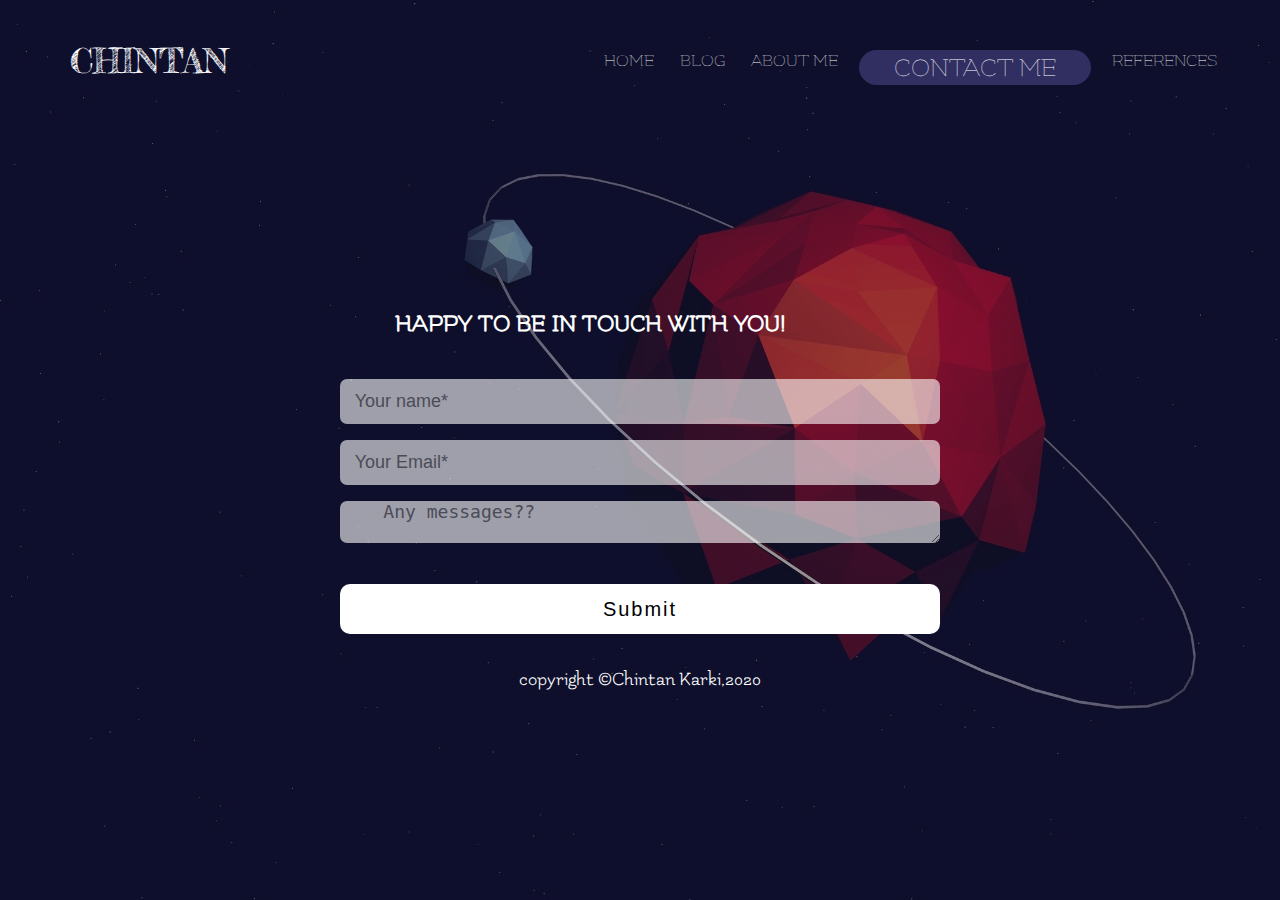
<file: HTML/contact.html>
<!DOCTYPE html>
<html>

<head>
	<title>Contact Form</title>
	<meta charset="UTF-8">
	<meta name="viewport" content="width=device-width, initial-scale=1.0">
	<link rel="stylesheet" type="text/css" href="../css/contact.css"><!-- CSS3 file is linked through this. -->
	<link href="https://fonts.googleapis.com/css?family=Flamenco" rel="stylesheet">
	<!-- to import fonts from google-fonts,the link is imported.  -->
	<link href="https://fonts.googleapis.com/css?family=Fredericka+the+Great" rel="stylesheet">
	<!-- to import fonts from google-fonts,the link is imported.  -->
	<script type="text/javascript">
		// javascript 
		/*Internal JavaScript to make image slider functional.*/
		function validate() {
			var username = document.forms["myForm"]["name"].value;
			var Email = document.forms["myForm"]["email"].value;
			if (username == "" || Email == "") {
				alert("Please fill all the fields with '*' notations i.e. your Name and Email with valid data.");
				return false;
			}
			else if (username == " " || Email == " ") {
				alert("Please fill all the fields with '*' notations i.e. your Name and Email with valid data.");
				return false;
			}
			else {
				alert("Thanks for your time. ");
			}
		}

	</script>
</head>

<body>
	<header>
		<!-- Header
			Setting up the header layout.  -->
		<nav>
			<!-- Navigation
					Setting up Navigation Bar layout.  -->
			<div class="row clearfix">
				<ul class="main-nav animated slideInDown" id="check-class">
					<li><a href="index.html">Home</a></li>
					<li><a href="blog.html">Blog</a></li>
					<li><a href="aboutme.html">About Me</a></li>
					<li class="active"><a href="contact.html">Contact Me</a></li>
					<li><a href="References.html">References</a></li>

				</ul>
				<div class="logoe">
					<a href="index.html" id="logo">CHINTAN</a>
				</div>


			</div>


		</nav>

	</header><br>

	<div class="contact-title">

		<h2>Happy to be in touch with you!</h2>
		<br>
		<br>


	</div>
	<div class="contact-form">
		<!-- Container
				Setting up container layout for forms and buttons.  -->
		<form onsubmit="return validate();" name="myForm">
			<!-- javascript activates if action taken  -->
			<input type="text" name="name" class="form-control" placeholder=" &nbsp Your name*" /><br>
			<input type="Email" name="email" class="form-control" placeholder=" &nbsp Your Email*" /><br>
			<textarea name="message" class="form-control" placeholder="    Any messages??"></textarea><br>
			<button type="submit" class="submit">Submit</button>


		</form>

	</div><br>



</body>
<footer>
	<!-- setting up the footer  -->
	<p>copyright &copy;Chintan Karki,2020 </p>
</footer>

</html>
</file>
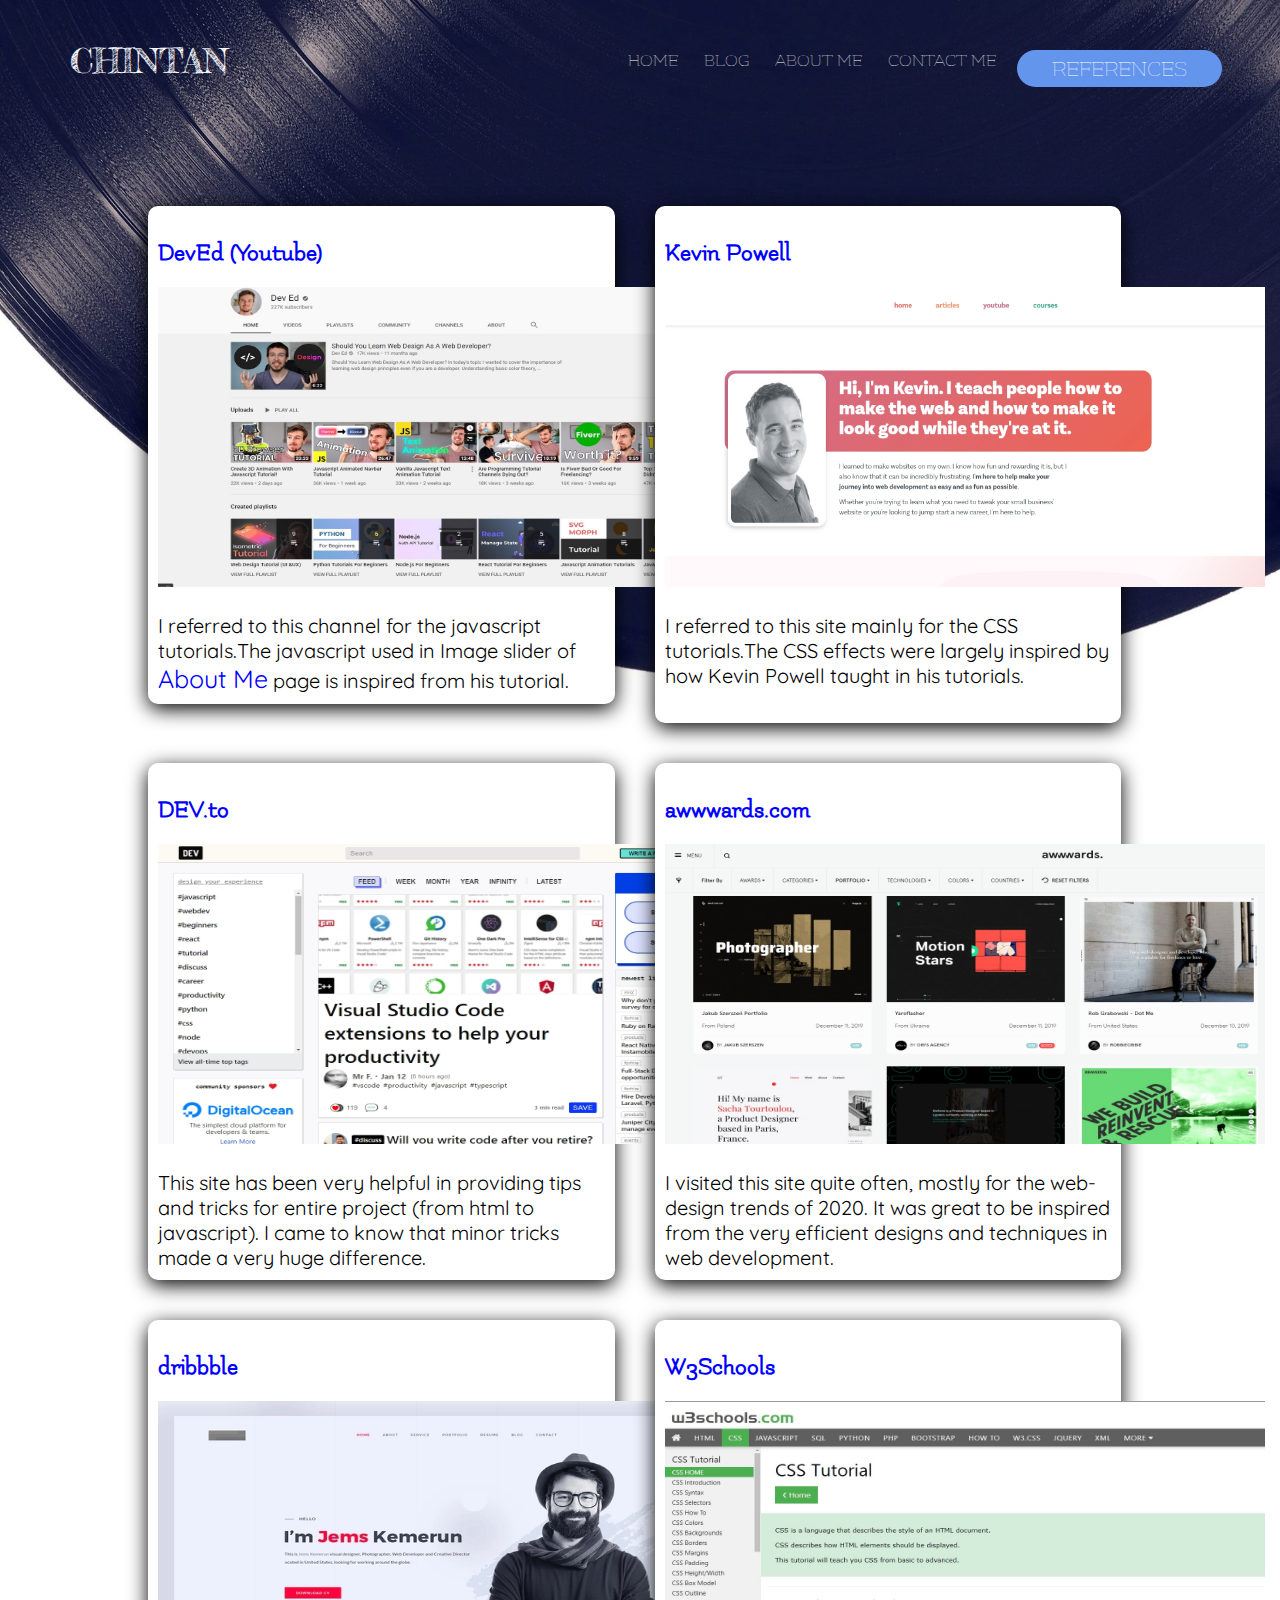
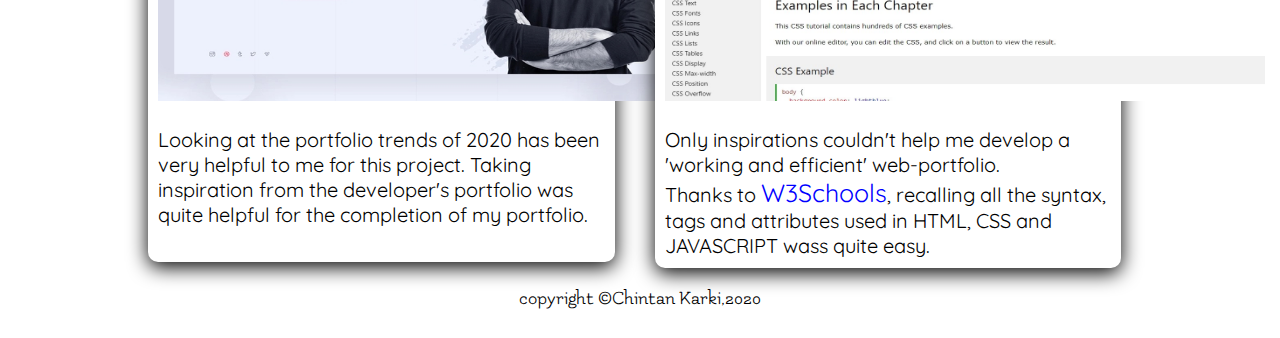
<file: HTML/References.html>
<!DOCTYPE html>
<html>

<head>
	<title>Chintan Karki | Reference</title>
	<meta charset="UTF-8">
	<meta name="viewport" content="width=device-width, initial-scale=1.0">
	<link rel="stylesheet" type="text/css" href="../css/references.css"><!-- CSS3 file is linked through this. -->

	<link href="https://fonts.googleapis.com/css?family=Flamenco" rel="stylesheet">
	<!-- to import fonts from google-fonts,the link is imported.  -->
	<link href="https://fonts.googleapis.com/css?family=Fredericka+the+Great" rel="stylesheet">
	<!-- to import fonts from google-fonts,the link is imported.  -->
	<link href="https://fonts.googleapis.com/css?family=Quicksand&display=swap" rel="stylesheet">
	<!-- to import fonts from google-fonts,the link is imported.  -->
	<style>
		/*Internal CSS to re-design buttons in image slider.*/
		span {
			font-size: 20px;
			font-family: 'Quicksand', sans-serif;
			text-align: center;
		}

		.box1 a,
		.box2 a {
			text-align: center;
			color: blue;
			text-decoration: underline;
			font-size: 25px;
			text-decoration: none;
			transition: 0.2s ease-in;
		}

		.box1 a:hover,
		.box2 a:hover {
			color: firebrick;
			text-decoration: none;
			transition: 0.2s ease-in;
		}
	</style>

</head>

<body>
	<header>
		<nav>
			<!-- Navigation
					Setting up Navigation Bar layout.  -->
			<div class="row clearfix">
				<ul class="main-nav animated slideInDown" id="check-class">
					<li><a href="index.html">Home</a></li>
					<li><a href="blog.html">Blog</a></li>
					<li><a href="aboutme.html">About Me</a></li>
					<li><a href="contact.html">Contact Me</a></li>
					<li class="active"><a href="References.html">References</a></li>

				</ul>
				<div class="logoe">
					<a href="index.html" id="logo">CHINTAN</a>
				</div>
			</div>
		</nav>
	</header>
	<br><br><br><br>
	<section id="container1" style="margin-left: 10%">
		<div class="boxes"><br> <!-- this division has further two divisions -->
			<div class="box1">
				<!-- this division has a reference, reference image and the link to that page -->
				<h3> <br><a href="https://www.youtube.com/channel/UClb90NQQcskPUGDIXsQEz5Q" target="_blank">DevEd
						(Youtube)</a></h3>
				<br>
				<div>
					<img src="../images/ref3.jpg" style="height: 300px; width: 600px; "><br><br>
					<span>
						<!-- description of what I took from this site -->
						I referred to this channel for the javascript tutorials.The javascript used in Image slider of
						<a href="aboutme.html">About Me</a> page is inspired from his tutorial.<br>
					</span>

				</div>
			</div>

			<div class="box2">
				<!-- this division has a reference, reference image and the link to that page -->
				<h3> <br><a href="https://www.kevinpowell.co/courses/" target="_blank">Kevin Powell</a></h3>
				<br>
				<div>
					<img src="../images/ref4.jpg" style="height: 300px; width: 600px; "><br><br>
					<span>
						<!-- description of what I took from this site -->
						I referred to this site mainly for the CSS tutorials.The CSS effects were largely inspired by
						how Kevin Powell taught in his tutorials.<br><br>
					</span>

				</div>
			</div>


		</div>

	</section>

	<section id="container1" style="margin-left: 10%">
		<div class="boxes"><br><!-- this division has further two divisions -->
			<div class="box1">
				<!-- this division has a reference, reference image and the link to that page -->
				<h3> <br><a href="https://dev.to/t/css" target="_blank">DEV.to</a></h3>
				<br>
				<div>
					<img src="../images/ref5.jpg" style="height: 300px; width: 600px; "><br><br>
					<span>
						<!-- description of what I took from this site -->
						This site has been very helpful in providing tips and tricks for entire project (from html to
						javascript).
						I came to know that minor tricks made a very huge difference. <br>
					</span>

				</div>
			</div>

			<div class="box2">
				<!-- this division has a reference, reference image and the link to that page -->
				<h3> <br><a href="https://www.awwwards.com/websites/portfolio/" target="_blank">awwwards.com</a></h3>
				<br>
				<div>
					<img src="../images/ref6.jpg" style="height: 300px; width: 600px; "><br><br>
					<span>
						<!-- description of what I took from this site -->
						I visited this site quite often, mostly for the web-design trends of 2020. It was great to be
						inspired from the very efficient designs and techniques in web development.<br>
					</span>

				</div>
			</div>


		</div>

	</section>

	<section id="container1" style="margin-left: 10%">
		<div class="boxes"><br><!-- this division has further two divisions -->
			<div class="box1">
				<!-- this division has a reference, reference image and the link to that page -->
				<h3> <br><a
						href="https://dribbble.com/shots/6483252-Personal-Portfolio-Website-Concept?utm_source=Pinterest_Shot&utm_campaign=msnewas&utm_content=Personal%20Portfolio%20Website%20Concept&utm_medium=Social_Share"
						target="_blank">dribbble</a></h3>
				<br>
				<div>
					<img src="../images/ref2.jpg" style="height: 300px; width: 600px; "><br><br>
					<span>
						<!-- description of what I took from this site -->
						Looking at the portfolio trends of 2020 has been very helpful to me for this project.
						Taking inspiration from the developer's portfolio was quite helpful for the completion of my
						portfolio.<br><br>

					</span>

				</div>



			</div>

			<div class="box2">
				<!-- this division has a reference, reference image and the link to that page -->
				<h3> <br><a href="https://www.w3schools.com/css/default.asp" target="_blank">W3Schools</a></h3>
				<br>
				<div>
					<img src="../images/ref1.jpg" style="height: 300px; width: 600px; "><br><br>
					<span>
						<!-- description of what I took from this site -->
						Only inspirations couldn't help me develop a 'working and efficient' web-portfolio. <br>Thanks
						to <a href="https://www.w3schools.com/css/default.asp" target="_blank">W3Schools</a>, recalling
						all the syntax, tags and attributes used in HTML, CSS and JAVASCRIPT wass quite easy. <br>
					</span>

				</div>
			</div>


		</div>

	</section>






	<footer>
		<p>copyright &copy;Chintan Karki,2020 </p>
	</footer>

</body>


</html>
</file>
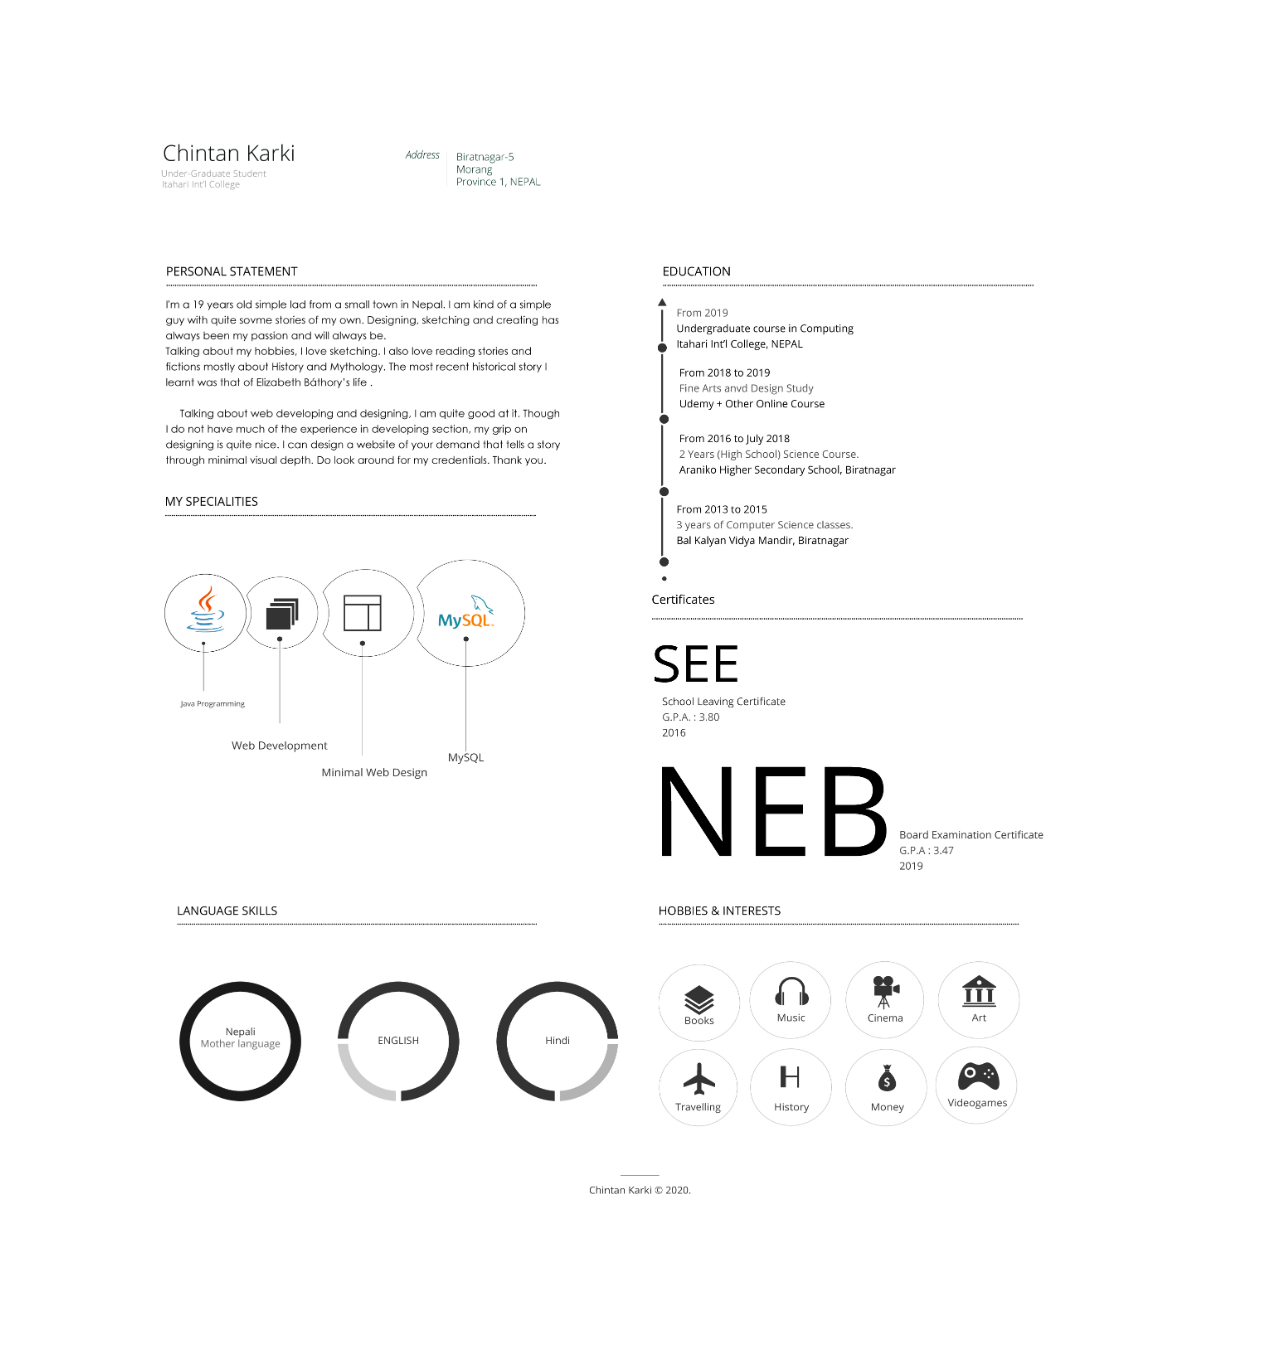
<file: HTML/resume.html>
<!DOCTYPE html>
<html>

<head>
	<title>Resume (C.V.) | Chintan</title>
	<meta charset="UTF-8">
	<meta name="viewport" content="width=device-width, initial-scale=1.0">
	<style>
		/*Internal CSS to re-design buttons in image slider.*/
		img {
			margin: 10%;
			width: 80%;
		}

		body {
			background-color: white;
			padding: 10px;
		}
	</style>
</head>

<body>
	<!-- importing the image file -->
	<img src="../images/resume2.jpg">

</body>

</html>
</file>
<file: css/contact.css>
*{
    margin: 0px;
    padding: 0px;
    box-sizing: border-box;
    
}
/*Navbar
CSS used to redefine Navbar layout*/
.main-nav{
    float: right;
    margin-top: 40px;
    
}
.row{
    max-width: 1180px;
    margin: 0 auto;
}
.main-nav li{
    float: left;
    list-style: none;
    margin-left: 4;
    border-radius: 200px;
    /*border:1px solid;*/
    margin: 8px;
}
.main-nav li a{
    padding: 5px;
    color: #fff;
    text-decoration: none;
    text-transform: uppercase;
    font-size: 90%;
    font-weight: 100;
}
.main-nav li a:hover{
    transition: 0.3s ease-out;
    border-bottom: 3px solid white;
    
    
}

.logoe{
    padding-top: 40px;
    margin-left: 20px;
    font-weight: bold;
    position: left;
    
    
}
.logoe:hover{
    transition: transform 0.5s ease;
    border-bottom: red 2px;
}

.logoe a{
    color: #fff;
    text-decoration: none;
    text-transform: uppercase;
    text-shadow: 20px;
    font-size: 170%;
    font-weight: 100;
    font-family: 'Fredericka the Great', cursive; /*Font imported from google*/
    
}
#logo{
    float: left;
}
#logo:hover{
    color: white;
    font-size: 200%;
    transition: 0.2s ease-out;
    
}
.main-nav li{
    display: block;
    margin-top: 10px;
}


#home{
    padding-top: 24px;
    margin:4px;
    padding: 4px;
    float: right;
    text-decoration: none;    
    letter-spacing: 5px;
    background:transparent;
    color:#fff;
}
#home:hover{
    background: #ff5722;
    border-bottom: solid white 2px; 
    color: #fff;
    font-weight: bold;
    transition: 0.7s ease;
    cursor: pointer;
}
.active{
    border-radius: 50px;
    font-size: 150%;
    transition: 0.2s ease-out;
    background-color: rgb(49, 46, 97); 
    padding: 2px 30px;
    justify-content: center;
    
}
.contact-title{
    margin-top: 250px;
    margin-right: 100px;
    color: #fff;
    text-transform: uppercase;
    transition: all 0.7s ease-in-out;
}
.contact-title h2{
    font-size: 25px;
}

/*Form
CSS used to redefine Form layout*/

.form{
    margin-top: 50px;
    transition: all 1.5s ease-in-out;
    
}
.form-control{
    background-color: #fff;
    width: 600px;
    background: white;
    border:none;
    border-radius: 7px;
    font-size: 18px;
    margin-bottom: 16px;    
    opacity: 60%;
    
}
input{
    height: 45px;
}
form .submit{
    background: white;
    border-color: transparent;
    color:black;
    font-size: 20px;
    border-radius: 10px;
    letter-spacing: 2px;
    height: 50px;
    margin-top: 20px;
    width: 600px;
}

.submit:hover{
    
    border-radius: 30px;
    color: black;
    background-color: lightgreen;
    letter-spacing: 0.6px;
    transition: 0.7s ease;
    cursor: pointer;
    
}

.form-control:hover{
    border-radius: 5px;
    color: black;
    font-style: italic;
    transition: 0.7s ease;
    cursor: pointer;
    opacity: 100%;
}

/*Body
CSS used to redefine Body layout*/

body{
    margin: 0;
    padding: 0;
    text-align: center;
   font-size: 20px;
    color: #fff;
    font-family: 'Flamenco', cursive;
    background-image:linear-gradient(rgba(0,0,0,0.4),rgba(0,0,0,0.4)), url("../images/bgr6.jpg");
    background-size: cover;
    background-attachment: fixed;
    
}

/*Footer
CSS used to redefine footer layout*/
footer {
    background: transparent;
    line-height: 50px;
    text-align: center;
}
</file>
<file: css/references.css>
*{
	margin: 0px;
	box-sizing: border-box;
}


/*Navbar
CSS used to redefine Navbar layout*/
.row{
	max-width: 1180px;
	margin: 0 auto;
}
.main-nav{
	float: right;
	margin-top: 40px;
	
}
.active{
	border:0px solid;
	padding: 5px 30px;
	font-size: 130%;
	transition: 0.2s ease-out;
	background-color: cornflowerblue;
}
.main-nav li{
	float: left;
	list-style: none;
	margin-left: 4;
	border-radius: 200px;
	/*border:1px solid;*/
	margin: 8px;
}
.main-nav li a{
	padding: 5px;
	color: #fff;
	text-decoration: none;
	text-transform: uppercase;
	font-size: 90%;
	font-weight: 100;
}
.main-nav li a:hover{
	transition: 0.3s ease-out;
	border-bottom: 2px solid white;	
}
.logoe{
	padding-top: 40px;
	margin-left: 20px;
	font-weight: bold;
	
}
.logoe:hover{
	transition: transform 0.5s ease;
	border-bottom: red 2px;
}
.logoe a{
	color: #fff;
	text-decoration: none;
	text-transform: uppercase;
	text-shadow: 20px;
	font-size: 170%;
	font-weight: 100;
	font-family: 'Fredericka the Great', cursive;	
}
#logo:hover{
	color:white;
	font-size: 200%;
	transition: 0.2s ease-out;
	
}
.main-nav li{
	display: block;
	margin-top: 10px;
}


/*Body
CSS used to redefine body layout*/
body{
	font-size: 20px;
	color: #fff;
	font-family: 'Flamenco', cursive;
	background-image:url("../images/bgr10.jpg");
	background-size: cover;
	background-attachment: fixed;
}
/*Header
CSS used to redefine header layout inside the body*/
header{	
	background-repeat: no-repeat;
	height: auto;
	background-position: right;	
}
#container{
	float: left;
	width: auto;
}
.boxes{
	margin-right: 10%;
}
.boxes .box1{
	float: left;
	background-color: white;
	border-radius: 10px;
	width: 45%;
	padding: 10px;
	margin: 20px;
	color: black;
	box-shadow: 0px 5px 20px black;
}
.boxes .box2{
	float: left;
	background-color: white;
	border-radius: 10px;
	width: 45%;
	padding: 10px;
	margin: 20px;
	color: black;
	box-shadow: 0px 5px 20px black;
}

/*Footer
CSS used to redefine footer layout*/
footer{
	color: black;	
	text-align: center;	
	position: relative;	
	height: 50px;	
	clear: both;	
	justify-content: center;	
	background-color: transparent;
}
</file>
